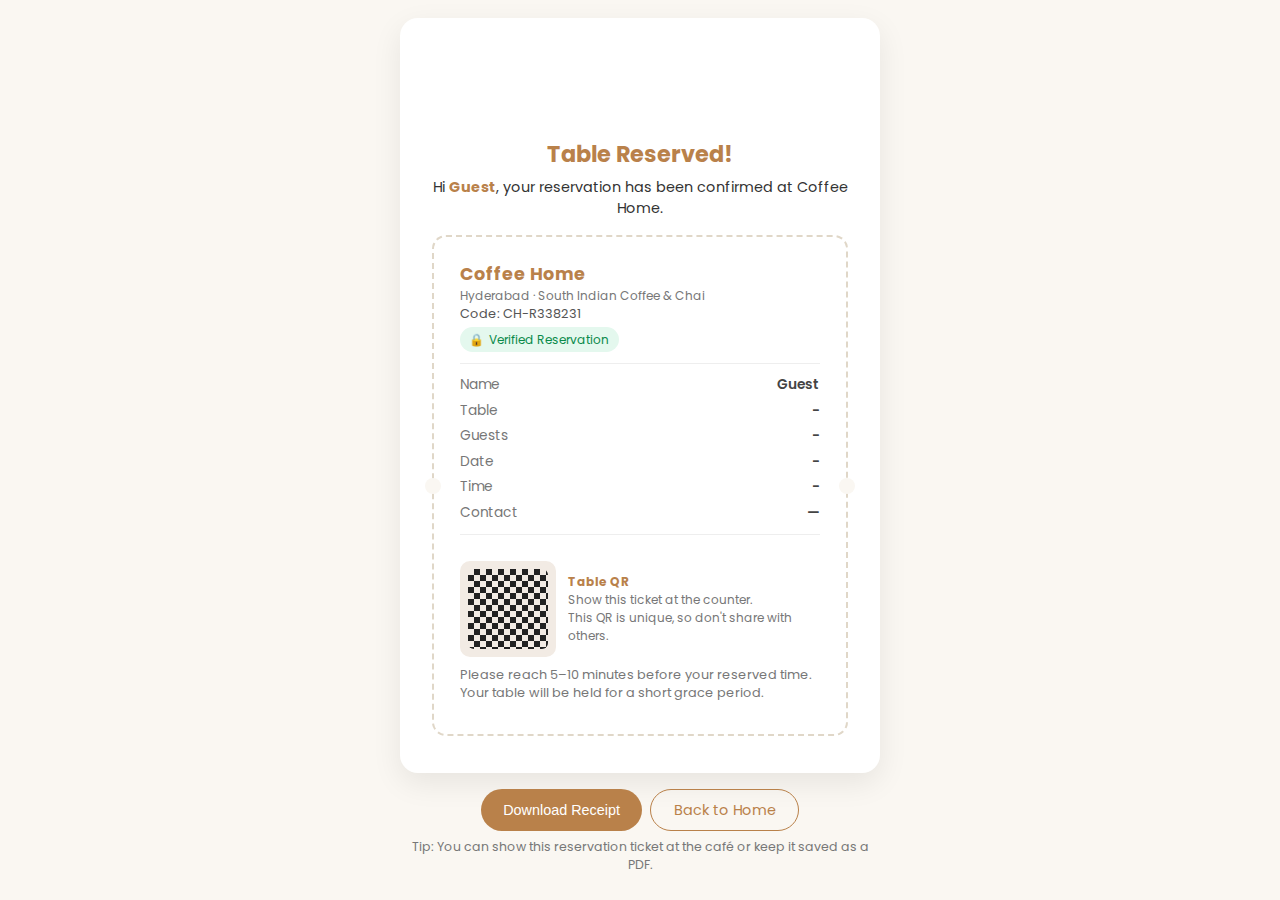
<file: thankyou.html>
<!DOCTYPE html>
<html lang="en">
  <head>
    <meta charset="UTF-8" />
    <meta name="viewport" content="width=device-width, initial-scale=1.0" />
    <title>Table Reserved | Coffee Home</title>
    <link
      href="https://fonts.googleapis.com/css2?family=Poppins:wght@300;400;500;600;700&display=swap"
      rel="stylesheet"
    />
    <style>
      * {
        box-sizing: border-box;
        margin: 0;
        padding: 0;
      }
      body {
        margin: 0;
        font-family: "Poppins", sans-serif;
        background: #faf7f2;
        display: flex;
        align-items: center;
        justify-content: center;
        min-height: 100vh;
        text-align: center;
        color: #333;
        padding: 1rem;
      }
      .wrapper {
        max-width: 480px;
        width: 100%;
      }
      .box {
        background: #fff;
        padding: 1.8rem 2rem;
        border-radius: 18px;
        box-shadow: 0 10px 30px rgba(0, 0, 0, 0.08);
        margin-bottom: 1rem;
      }

      /* ✅ CHECKMARK ANIMATION */
      .checkmark-wrapper {
        display: flex;
        justify-content: center;
        margin-bottom: 10px;
      }

      .checkmark {
        width: 80px;
        height: 80px;
        border-radius: 50%;
        stroke-width: 3;
        stroke: #0a8a4a;
        stroke-miterlimit: 10;
        box-shadow: inset 0 0 0 #0a8a4a;
        animation: fill 0.4s ease-in-out 0.4s forwards,
          scale 0.3s ease-in-out 0.9s both;
      }

      .checkmark-circle {
        stroke-dasharray: 166;
        stroke-dashoffset: 166;
        stroke-width: 3;
        stroke-miterlimit: 10;
        stroke: #0a8a4a;
        fill: none;
        animation: stroke-circle 0.6s cubic-bezier(0.65, 0, 0.45, 1) forwards;
      }

      .checkmark-check {
        transform-origin: 50% 50%;
        stroke-dasharray: 48;
        stroke-dashoffset: 48;
        stroke-width: 3;
        stroke: #0a8a4a;
        fill: none;
        animation: stroke-check 0.3s cubic-bezier(0.65, 0, 0.45, 1) 0.6s
          forwards;
      }

      @keyframes stroke-circle {
        100% {
          stroke-dashoffset: 0;
        }
      }

      @keyframes stroke-check {
        100% {
          stroke-dashoffset: 0;
        }
      }

      @keyframes scale {
        50% {
          transform: scale3d(1.05, 1.05, 1);
        }
      }

      @keyframes fill {
        100% {
          box-shadow: inset 0 0 0 30px #e4f8ee;
        }
      }

      /* ✅ TICKET STYLES (same as before) */
      .ticket {
        border-radius: 14px;
        border: 2px dashed #e0d7c8;
        padding: 1.5rem 1.6rem;
        margin-top: 1rem;
        text-align: left;
        position: relative;
      }
      .ticket::before,
      .ticket::after {
        content: "";
        position: absolute;
        width: 16px;
        height: 16px;
        border-radius: 50%;
        background: #faf7f2;
        top: 50%;
        transform: translateY(-50%);
      }
      .ticket::before {
        left: -9px;
      }
      .ticket::after {
        right: -9px;
      }
      .ticket-header {
        display: flex;
        justify-content: space-between;
        align-items: center;
        margin-bottom: 0.7rem;
      }
      .ticket-brand {
        font-weight: 700;
        font-size: 1.1rem;
        color: #b9814a;
      }
      .ticket-sub {
        font-size: 0.75rem;
        color: #777;
      }
      .ticket-code {
        font-size: 0.8rem;
        color: #555;
      }
      .badge-secure {
        display: inline-flex;
        align-items: center;
        gap: 0.3rem;
        font-size: 0.75rem;
        color: #0a8a4a;
        background: #e4f8ee;
        padding: 0.2rem 0.6rem;
        border-radius: 999px;
        margin-top: 0.25rem;
      }
      .ticket-section {
        margin-top: 0.7rem;
        border-top: 1px solid #eee;
        padding-top: 0.7rem;
      }
      .ticket-row {
        display: flex;
        justify-content: space-between;
        margin-bottom: 0.35rem;
        font-size: 0.86rem;
      }
      .ticket-label {
        color: #777;
      }
      .ticket-value {
        font-weight: 600;
        color: #444;
      }
      .ticket-note {
        margin-top: 0.6rem;
        font-size: 0.8rem;
        color: #777;
      }
      .qr-area {
        display: flex;
        justify-content: space-between;
        align-items: center;
        margin-top: 0.9rem;
        gap: 0.8rem;
      }
      .qr-fake-wrap {
        padding: 0.5rem;
        border-radius: 10px;
        background: #f2ebe4;
      }
      .qr-fake {
        width: 80px;
        height: 80px;
        background-image: linear-gradient(45deg, #222 25%, transparent 25%),
          linear-gradient(-45deg, #222 25%, transparent 25%),
          linear-gradient(45deg, transparent 75%, #222 75%),
          linear-gradient(-45deg, transparent 75%, #222 75%);
        background-size: 12px 12px;
        background-position: 0 0, 0 6px, 6px -6px, -6px 0px;
        border-radius: 6px;
      }
      .qr-text {
        font-size: 0.75rem;
        color: #777;
        text-align: left;
      }
      .qr-text strong {
        color: #b9814a;
      }
      h1 {
        color: #b9814a;
        margin-bottom: 0.4rem;
        font-size: 1.4rem;
      }
      p {
        margin-bottom: 0.5rem;
        font-size: 0.9rem;
      }
      strong {
        color: #b9814a;
      }
      .actions {
        display: flex;
        justify-content: center;
        gap: 0.5rem;
        flex-wrap: wrap;
        margin-top: 0.8rem;
      }
      .btn-main,
      .btn-secondary {
        padding: 0.6rem 1.4rem;
        border-radius: 999px;
        border: none;
        font-size: 0.9rem;
        cursor: pointer;
        text-decoration: none;
        display: inline-block;
      }
      .btn-main {
        background-color: #b9814a;
        color: #fff;
      }
      .btn-secondary {
        background-color: transparent;
        color: #b9814a;
        border: 1px solid #b9814a;
      }
      .small-line {
        font-size: 0.78rem;
        color: #777;
        margin-top: 0.4rem;
      }

      @media print {
        body {
          background: #fff;
        }
        .actions {
          display: none;
        }
        .small-line {
          display: none;
        }
      }
    </style>
  </head>
  <body>
    <div class="wrapper">
      <div class="box">
        <!-- ✅ CHECKMARK SVG -->
        <div class="checkmark-wrapper">
          <svg
            class="checkmark"
            xmlns="http://www.w3.org/2000/svg"
            viewBox="0 0 52 52"
          >
            <circle class="checkmark-circle" cx="26" cy="26" r="25"></circle>
            <path class="checkmark-check" d="M14 27l7 7 16-16"></path>
          </svg>
        </div>

        <h1>Table Reserved!</h1>
        <p>
          Hi <strong id="cust-name">Guest</strong>, your reservation has been
          confirmed at Coffee Home.
        </p>

        <div class="ticket">
          <div class="ticket-header">
            <div>
              <div class="ticket-brand">Coffee Home</div>
              <div class="ticket-sub">
                Hyderabad · South Indian Coffee & Chai
              </div>
              <div class="ticket-code" id="code-line">Code: —</div>
              <div class="badge-secure">
                🔒 <span>Verified Reservation</span>
              </div>
            </div>
          </div>

          <div class="ticket-section">
            <div class="ticket-row">
              <span class="ticket-label">Name</span>
              <span class="ticket-value" id="t-name">—</span>
            </div>
            <div class="ticket-row">
              <span class="ticket-label">Table</span>
              <span class="ticket-value" id="t-table">—</span>
            </div>
            <div class="ticket-row">
              <span class="ticket-label">Guests</span>
              <span class="ticket-value" id="t-guests">—</span>
            </div>
            <div class="ticket-row">
              <span class="ticket-label">Date</span>
              <span class="ticket-value" id="t-date">—</span>
            </div>
            <div class="ticket-row">
              <span class="ticket-label">Time</span>
              <span class="ticket-value" id="t-time">—</span>
            </div>
            <div class="ticket-row">
              <span class="ticket-label">Contact</span>
              <span class="ticket-value" id="t-phone">—</span>
            </div>
          </div>

          <div class="ticket-section">
            <div class="qr-area">
              <div class="qr-fake-wrap">
                <div class="qr-fake"></div>
              </div>
              <div class="qr-text">
                <strong>Table QR</strong>
                <br />
                Show this ticket at the counter.
                <br />
                This QR is unique, so don't share with others.
              </div>
            </div>
            <p class="ticket-note">
              Please reach 5–10 minutes before your reserved time. Your table
              will be held for a short grace period.
            </p>
          </div>
        </div>

        <p id="phone-line" class="small-line"></p>
      </div>

      <div class="actions">
        <button id="download-btn" class="btn-main">Download Receipt</button>
        <a href="index.html" class="btn-secondary">Back to Home</a>
      </div>

      <p class="small-line">
        Tip: You can show this reservation ticket at the café or keep it saved
        as a PDF.
      </p>
    </div>


    <script>
      const params = new URLSearchParams(window.location.search);

      const name = params.get("name") || "Guest";
      const table = params.get("table") || "-";
      const phone = params.get("phone") || "";
      const guests = params.get("guests") || "-";
      const date = params.get("date") || "-";
      const time = params.get("time") || "-";
      const code =
        params.get("code") ||
        "CH-R" + Math.floor(100000 + Math.random() * 900000);

      function formatDate(value) {
        if (!value || value === "-") return "-";
        const d = new Date(value);
        if (isNaN(d.getTime())) return value;
        return d.toLocaleDateString("en-IN", {
          day: "2-digit",
          month: "short",
          year: "numeric",
        });
      }

      function formatTime(value) {
        if (!value || value === "-") return "-";
        const parts = value.split(":");
        if (parts.length < 2) return value;
        let h = parseInt(parts[0], 10);
        const m = parts[1];
        if (isNaN(h)) return value;
        let suffix = "AM";
        if (h === 0) h = 12;
        else if (h >= 12) {
          suffix = "PM";
          if (h > 12) h -= 12;
        }
        return `${h}:${m} ${suffix}`;
      }

      document.getElementById("cust-name").textContent = name;

      document.getElementById("t-name").textContent = name;
      document.getElementById("t-table").textContent = table;
      document.getElementById("t-guests").textContent = guests;
      document.getElementById("t-date").textContent = formatDate(date);
      document.getElementById("t-time").textContent = formatTime(time);
      document.getElementById("t-phone").textContent = phone || "—";
      document.getElementById("code-line").textContent = "Code: " + code;

      if (phone) {
        document.getElementById("phone-line").textContent =
          "A confirmation will be sent to " + phone + ".";
      }

      document
        .getElementById("download-btn")
        .addEventListener("click", () => window.print());

    </script>
  </body>
</html>
</file>
